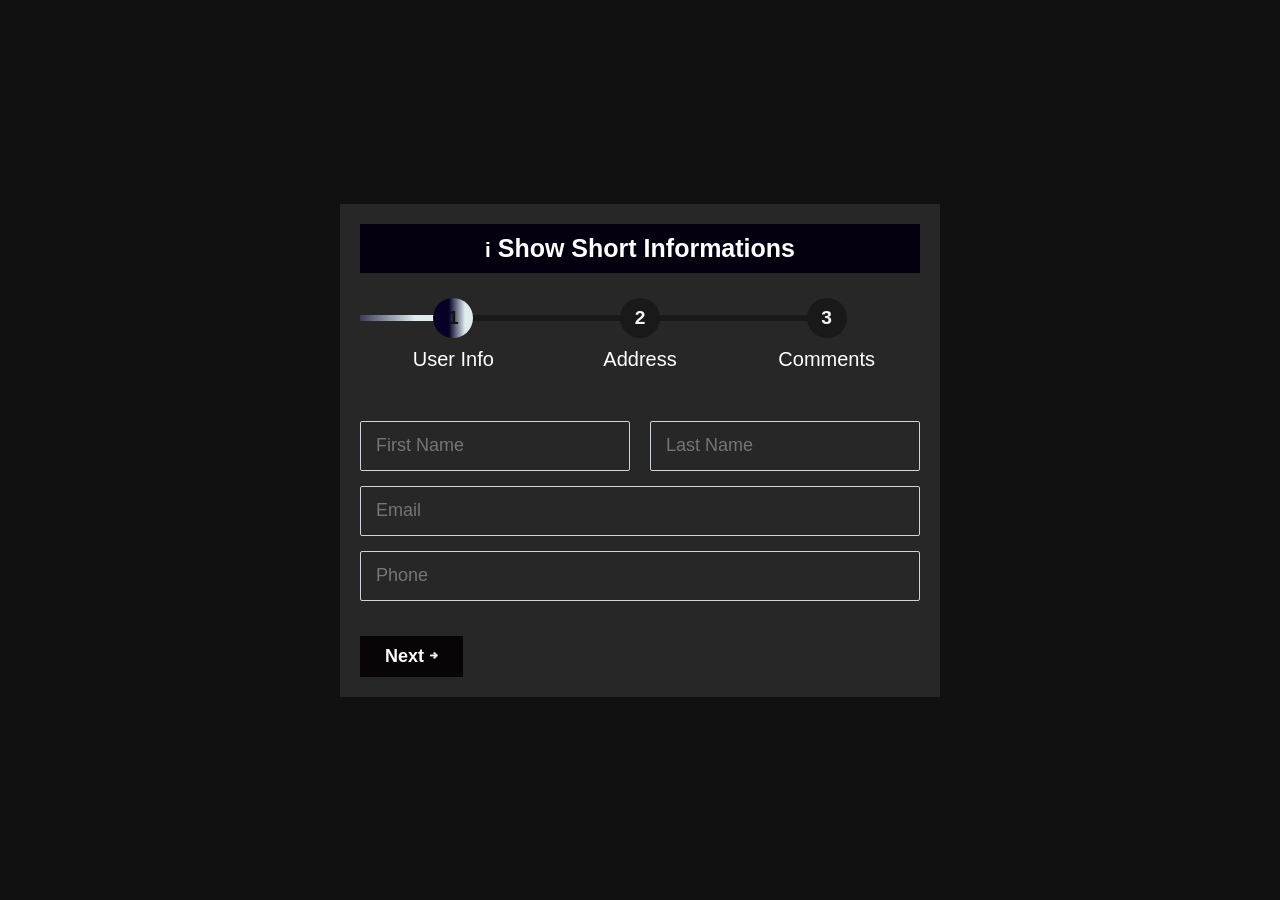
<file: totolio.html>
<!DOCTYPE html>
<html lang="en">

<head>
    <meta charset="UTF-8">
    <meta http-equiv="X-UA-Compatible" content="IE=edge">
    <meta name="viewport" content="width=device-width, initial-scale=1.0">
    <title>How to Create Multi Step Form With Step Progress Bar Design Using HTML CSS And JavaScript</title>
    <link rel="stylesheet" href="style.css">
</head>

<body>

    <section class="form-wrap">
        <div class="form-container">
            <form action="" id="multi-step-form">
                <div id="form-container-box">
                    <h1 class="form-title"><small>i</small> Show Short Informations</h1>
                    <ul class="progress-bar">
                        <li id="step1" class="active">User Info</li>
                        <li id="step2">Address</li>
                        <li id="step3">Comments</li>
                    </ul>

                    <!-- ======================Step Group 1============== -->
                    <div class="step-group" id="step-group-1">
                        <div class="form-box">
                            <div class="form-group">
                                <input type="text"  class="form-field" placeholder="First Name">
                            </div>
                            <div class="form-group">
                                <input type="text" class="form-field" placeholder="Last Name">
                            </div>
                        </div>

                        <div class="form-box">
                            <div class="form-group">
                                <input type="email" class="form-field" placeholder="Email">
                            </div>
                        </div>

                        <div class="form-box">
                            <div class="form-group">
                                <input type="text" class="form-field" placeholder="Phone">
                            </div>
                        </div>

                        <div class="form-box">
                            <div class="btn-step">
                                <button id="step-next-1">Next &#65515;</button>
                            </div>
                        </div>
                    </div>
                    <!-- ======================Step Group 2============== -->
                    <div class="step-group" id="step-group-2">
                        <div class="form-box">
                            <div class="form-group">
                                <input type="text" class="form-field" placeholder="Address 1">
                            </div>
                        </div>

                        <div class="form-box">
                            <div class="form-group">
                                <input type="text" class="form-field" placeholder="Address 2">
                            </div>
                        </div>

                        <div class="form-box">
                            <div class="form-group">
                                <input type="text" class="form-field" placeholder="City">
                            </div>

                            <div class="form-group">
                                <input type="text" class="form-field" placeholder="Zip">
                            </div>

                        </div>

                        <div class="form-box">
                            <div class="btn-step">
                                <button id="step-prev-1">&#65513; Prev</button>
                                <button id="step-next-2">Next &#65515;</button>
                            </div>
                        </div>


                    </div>

                    <!-- ======================Step Group 3============== -->
                    <div class="step-group" id="step-group-3">
                        <div class="form-box">
                            <div class="form-group">
                                <textarea class="form-field"  placeholder="Message" cols="30"
                                    rows="4"></textarea>
                            </div>
                        </div>

                        <div class="form-box">
                            <div class="btn-step">
                                <button id="step-prev-2">&#65513; Prev</button>
                                <button type="submit" id="step-next-3">Send &#65515;</button>
                            </div>
                        </div>

                    </div>

                </div>

                <div id="sucess-box">
                    <span class="done">&#10004;</span>
                    <p class="sucess-text">Your message was sent successful. Thanks.</p>
                    <button id="reset-btn" type="reset">Refress</button>
                </div>

            </form>


        </div>
    </section>

    <script src="script.js"></script>
</body>

</html>
</file>
<file: style.css>
* {
    margin: 0;
    padding: 0;
    box-sizing: border-box;
    font-family: Arial, Helvetica, sans-serif;
}

.form-wrap {
    background-color: #111111;
    min-height: 100vh;
    display: flex;
    flex-direction: column;
    align-items: center;
    justify-content: center;
    padding: 5%;
}

.form-container {
    max-width: 600px;
    width: 100%;
    padding: 20px;
    background-color: #262726;

}

.form-title {
    background-color: #050010;
    padding: 10px;
    color: #fff;
    text-align: center;
    font-size: 25px;
    font-weight: 700;
    letter-spacing: 0;
}

.progress-bar {
    margin: 25px 0;
    padding: 0;
    overflow: hidden;
    counter-reset: step;
    display: flex;
    flex-direction: row;
    align-items: center;
    position: relative;
}

.progress-bar li {
    list-style-type: none;
    width: 100%;
    font-size: 20px;
    font-weight: 500;
    text-align: center;
    position: relative;
    color: #fff;
}

.progress-bar li::before {
    position: relative;
    z-index: 2;
    content: counter(step);
    counter-increment: step;
    width: 40px;
    height: 40px;
    line-height: 40px;
    display: block;
    font-size: 1.2rem;
    font-weight: 600;
    text-align: center;
    border-radius: 100px;
    margin: 0 auto 10px auto;
    background-color: #191919;
    color: #f5f5f5;
}

.progress-bar li::after {
    content: '';
    width: 100%;
    height: 6px;
    position: absolute;
    left: -50%;
    top: 17px;
    z-index: 1;
    background-color: #191919;
}

.progress-bar li.active::before,
.progress-bar li.active::after {
    background: linear-gradient(to right, #070128 20%, #dfebed 40%);
    background-size: 200% auto;
    -webkit-animation: effect 1s linear infinite;
    animation: effect 1s linear infinite;
    color: #111111;
}

@keyframes effect {
    to {
        background-position: -200% center;
    }
}

.step-group {
    margin-top: 50px;
}

.form-box {
    display: flex;
    flex-direction: row;
    gap: 20px;
}

.form-box .form-group {
    width: 100%;
    margin-bottom: 15px;
}

.form-box .form-group .form-field {
    width: 100%;
    height: 50px;
    padding: 10px 15px;
    font-size: 18px;
    color: #f5f5f5;
    background-color: transparent;
    border: 1px solid #ced4da;
    outline: none;
    border-radius: 2px;
    -webkit-border-radius: 2px;
    -moz-border-radius: 2px;
    -ms-border-radius: 2px;
    -o-border-radius: 2px;
}

.btn-step {
    display: flex;
    flex-direction: row;
    gap: 20px;
    margin-top: 20px;
}

.btn-step button {
    background-color: #090506;
    border: none;
    color: #fff;
    padding: 10px 25px;
    font-size: 18px;
    font-weight: 600;
    cursor: pointer;
}

.form-box .form-group textarea.form-field {
    min-height: 190px;
}

#step-group-2,
#step-group-3 {
    display: none;
}


#sucess-box {
    background-color: #fff;
    height: 350px;
    display: none;
    flex-direction: column;
    gap: 40px;
    align-items: center;
    justify-content: center;
    text-align: center;
    border-radius: 5px;
    -webkit-border-radius: 5px;
    -moz-border-radius: 5px;
    -ms-border-radius: 5px;
    -o-border-radius: 5px;
}

#sucess-box span {
    display: block;
    width: 100px;
    height: 100px;
    border: 6px solid rgb(128, 17, 0);
    font-size: 60px;
    color: green;
    font-weight: 800;
    border-radius: 50%;
    -webkit-border-radius: 50%;
    -moz-border-radius: 50%;
    -ms-border-radius: 50%;
    -o-border-radius: 50%;
}

#sucess-box .sucess-text {
    font-size: 30px;
    color: rgb(0, 11, 0);
}

#sucess-box #reset-btn {
    background-color: #090103;
    border: none;
    color: #fff;
    padding: 10px 25px;
    font-size: 20px;
    font-weight: 600;
    cursor: pointer;
}
</file>
